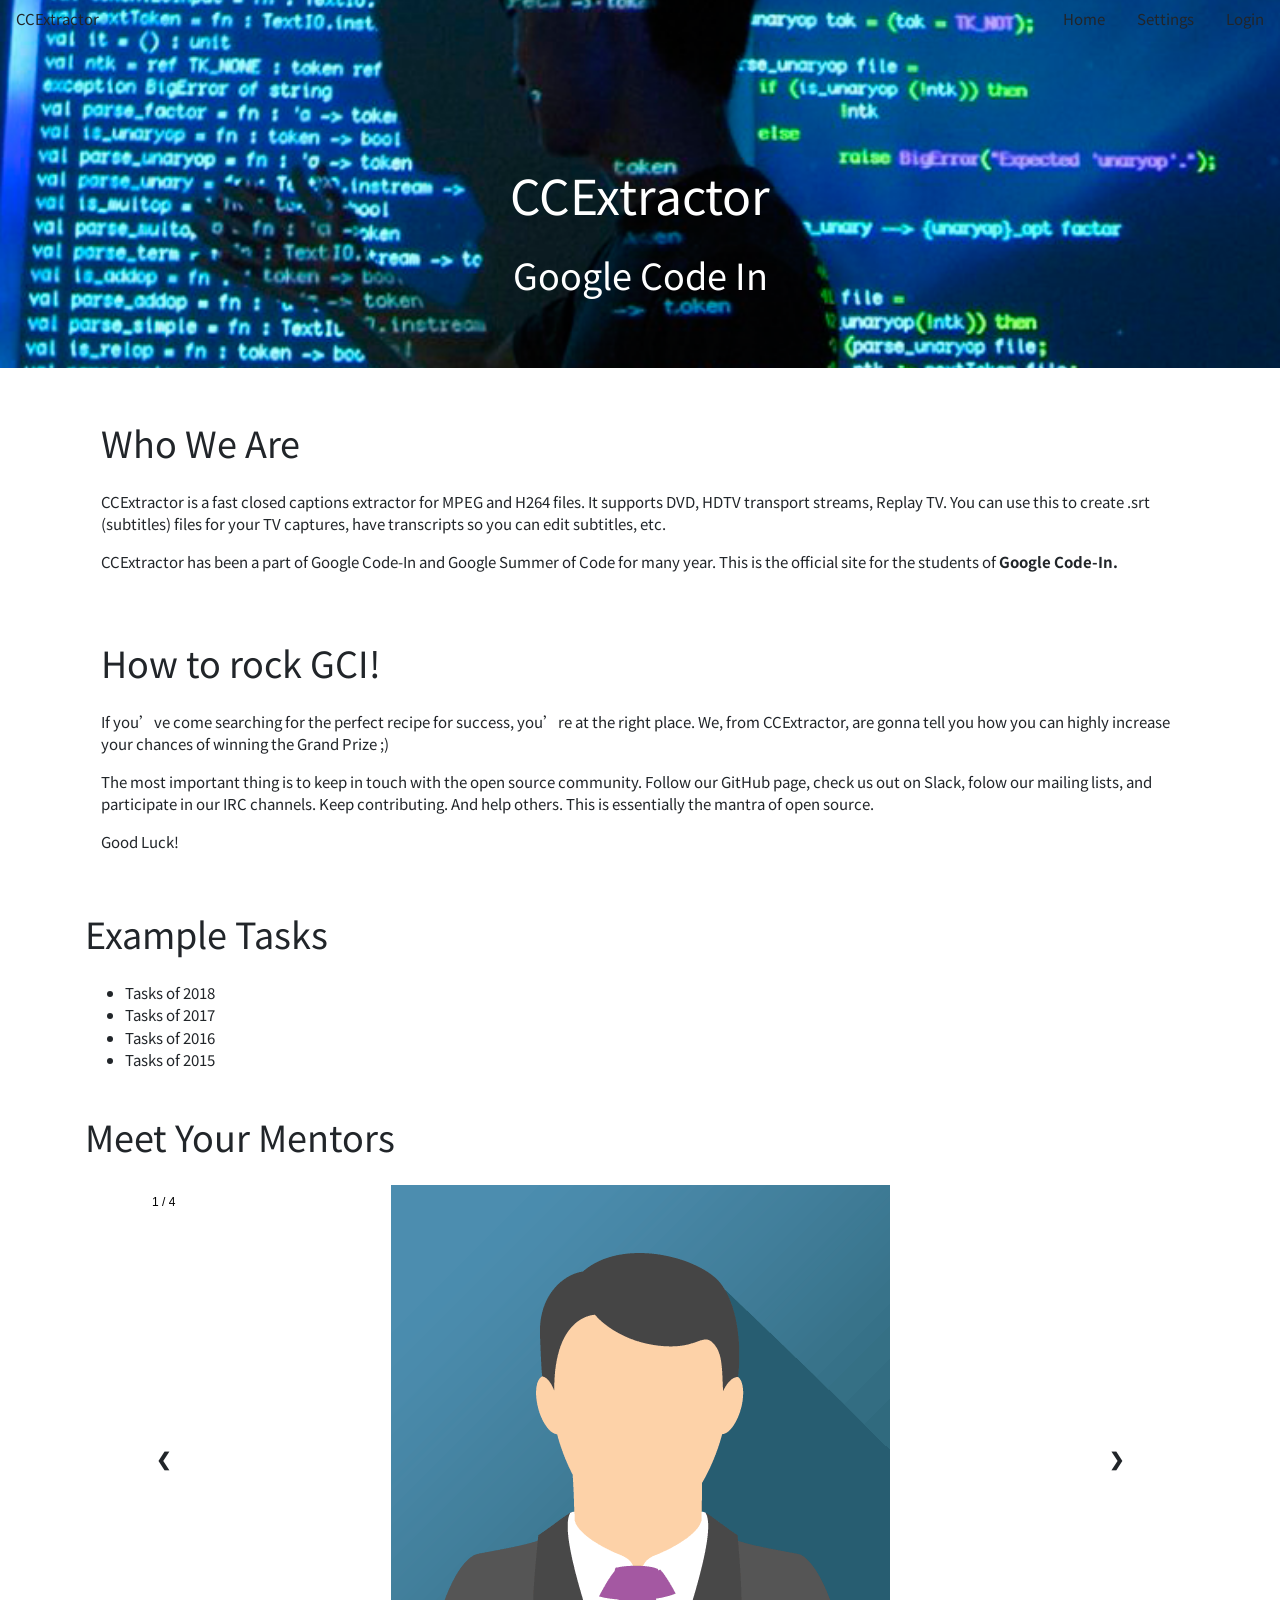
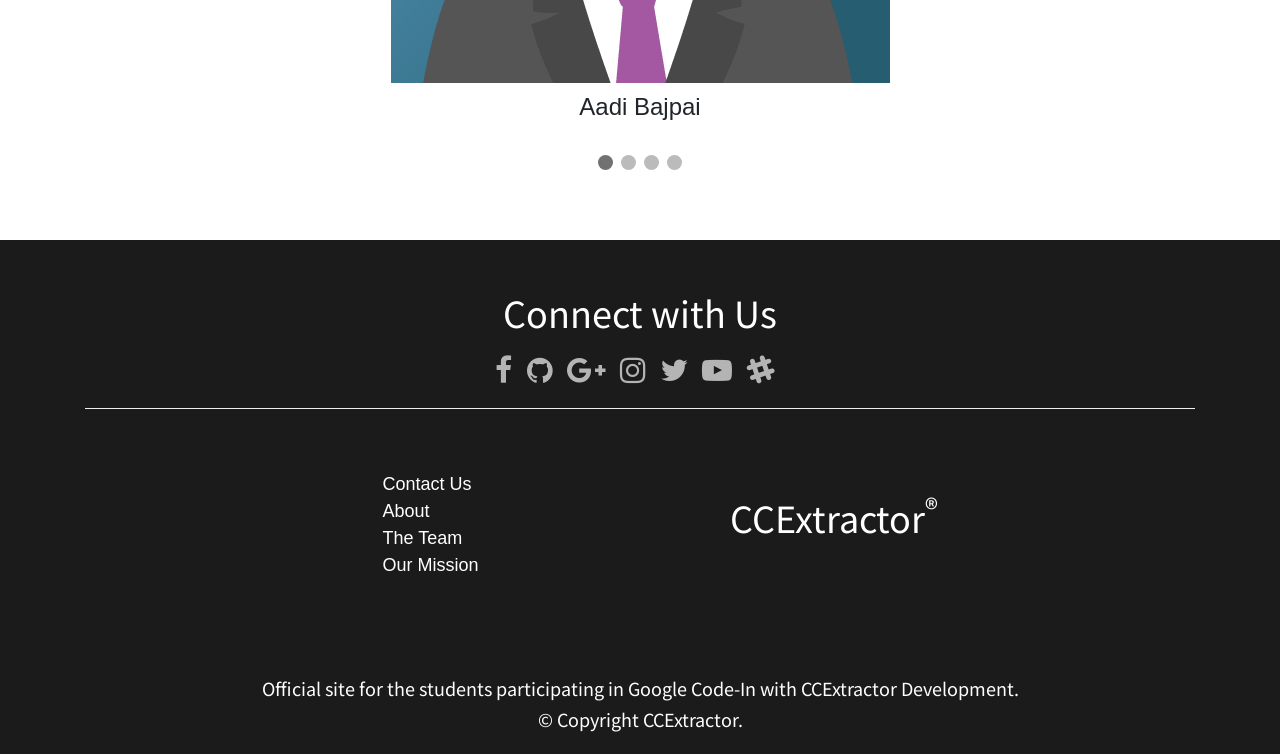
<file: index.html>
<!DOCTYPE html>
<html>

  <head>
    <meta charset="utf-8">
    <title>CCExtractor - Google Code In</title>
    <link rel="stylesheet" href="https://stackpath.bootstrapcdn.com/bootstrap/4.1.3/css/bootstrap.min.css" integrity="sha384-MCw98/SFnGE8fJT3GXwEOngsV7Zt27NXFoaoApmYm81iuXoPkFOJwJ8ERdknLPMO" crossorigin="anonymous">
    <link rel="stylesheet" href="https://www.w3schools.com/w3css/4/w3.css">
    <link rel="stylesheet" href="https://www.w3schools.com/lib/w3-colors-metro.css">
    <link rel="stylesheet" href="https://cdnjs.cloudflare.com/ajax/libs/font-awesome/4.7.0/css/font-awesome.min.css">
    <link href="https://fonts.googleapis.com/css?family=Noto+Sans+TC" rel="stylesheet">
    <link rel="stylesheet" href="assets/css/master.css">

    <style media="screen">

    .bgimg{
      background-image: url('assets/imgs/back.png');
    }
    </style>


  </head>

  <body>

    <div class="w3-bar w3-top w3-metro-blue w3-font">
      <a href="#" class="w3-bar-item w3-button w3-hover-blue">CCExtractor</a>
      <a href="#" class="w3-bar-item w3-button w3-hide-small w3-hover-blue w3-right">Login</a>
      <a href="#" class="w3-bar-item w3-button w3-hide-small w3-hover-blue w3-right">Settings</a>
      <a href="#" class="w3-bar-item w3-button w3-hide-small w3-hover-blue w3-right">Home</a>
      <a href="javascript:void(0)" class="w3-bar-item w3-button w3-right w3-hide-large w3-hide-medium" onclick="myFunction()">&#9776;</a>
    </div>

    <div id="demo" class="w3-bar-block w3-metro-blue w3-hide w3-hide-large w3-hide-medium">
      <a href="#" class="w3-bar-item w3-button w3-hover-blue">Home</a>
      <a href="#" class="w3-bar-item w3-button w3-hover-blue">Settings</a>
      <a href="#" class="w3-bar-item w3-button w3-hover-blue">Login</a>
    </div>

    <div class=" container-fluid heading bgimg w3-metro-blue w3-font">
      <div class="top" style="text-align:center;">
        <h1 class="w3-xxxlarge w3-font">CCExtractor</h1>
        <h3 class="w3-xxlarge w3-font">Google Code In</h3>
      </div>
    </div>

    <div class="container w3-font">
      <div class="w3-panel container">
        <h1 class="w3-font">Who We Are</h1>
        <p>CCExtractor is a fast closed captions extractor for MPEG and H264 files. It supports DVD, HDTV transport streams, Replay TV. You can use this to create .srt (subtitles) files for your TV captures, have transcripts so you can edit subtitles, etc.</p>
        <p>CCExtractor has been a part of Google Code-In and Google Summer of Code for many year. This is the official site for the students of <b>Google Code-In.</b></p>
      </div>
    </div>

    <div class="container w3-font">
      <div class="w3-panel container">
        <h1 class="w3-font">How to rock GCI!</h1>
        <p>If you’ve come searching for the perfect recipe for success, you’re at the right place. We, from CCExtractor, are gonna tell you how you can highly increase your chances of winning the Grand Prize ;)</p>
        <p>The most important thing is to keep in touch with the open source community. Follow our GitHub page, check us out on Slack, folow our mailing lists, and participate in our IRC channels. Keep contributing. And help others. This is essentially the mantra of open source.</p>
        <p>Good Luck!</p>
      </div>
    </div>

    <div class="container w3-font">
      <h1 class="w3-font">Example Tasks</h1>
      <ul>
        <li><a href="#">Tasks of 2018</a></li>
        <li><a href="#">Tasks of 2017</a></li>
        <li><a href="#">Tasks of 2016</a></li>
        <li><a href="#">Tasks of 2015</a></li>
      </ul>
    </div>

    <div class="container" style="padding-bottom:5%;">

      <h1 class="w3-font">Meet Your Mentors</h1>
      <div class="slideshow-container">
        <div class="mySlides fade">
          <div class="numbertext">1 / 4</div>
          <div class="row">
            <div class="col"></div>
            <div class="col">
              <img src="assets/imgs/img.png">
            </div>
            <div class="col"></div>
          </div>
          <h3 style="text-align:center;">Aadi Bajpai</h3>
        </div>

        <div class="mySlides fade">
          <div class="numbertext">2 / 4</div>
          <div class="row">
            <div class="col"></div>
            <div class="col">
              <img src="assets/imgs/img.png">
            </div>
            <div class="col"></div>
          </div>
          <h3 style="text-align:center;">Saurabh Shrivastava</h3>
        </div>

        <div class="mySlides fade">
          <div class="numbertext">3 / 4</div>
          <div class="row">
            <div class="col"></div>
            <div class="col">
              <img src="assets/imgs/img.png">
            </div>
            <div class="col"></div>
          </div>
          <h3 style="text-align:center;">canihavesomecoffee</h3>
        </div>


        <div class="mySlides fade">
          <div class="numbertext">4 / 4</div>
          <div class="row">
            <div class="col"></div>
            <div class="col">
              <img src="assets/imgs/img.png">
            </div>
            <div class="col"></div>
          </div>
          <h3 style="text-align:center;">Carlos Fernandez</h3>
        </div>

        <a class="prev" onclick="plusSlides(-1)">&#10094;</a>
        <a class="next" onclick="plusSlides(1)">&#10095;</a>
      </div>
      <br>

      <div style="text-align:center">
        <span class="dot" onclick="currentSlide(1)"></span>
        <span class="dot" onclick="currentSlide(2)"></span>
        <span class="dot" onclick="currentSlide(3)"></span>
        <span class="dot" onclick="currentSlide(4)"></span>
      </div>
    </div>

    <div class="w3-metro-black">
    <div class=" container w3-metro-black" style="text-align:center;padding-top:1%;">
      <h1 class="w3-xxlarge w3-font" style="padding-bottom:1%;">Connect with Us</h1>
      <span class="  fa fa-facebook icons" id="facebook"></span>
      <span class="  fa fa-github icons" id="github"></span>
      <span class="  fa fa-google-plus icons" id="gplus"></span>
      <span class="  fa fa-instagram icons" id="ig"></span>
      <span class="  fa fa-twitter icons" id="twitter"></span>
      <span class="  fa fa-youtube-play icons" id="youtube"></span>
      <span class="  fa fa-slack icons" id="slack"></span>
      <hr style="color:white;padding-bottom:3.8%;">
    </div>

          <div class="w3-metro-black col" style="padding-bottom:10px;min-width:100%;">
            <div class=" container col-sm-6 w3-metro-black col-dis">
              <ul class="foote" style="float:left;text-align:left;">
                <li><a href="#">Contact Us</a></li>
                <li><a href="#">About</a></li>
                <li><a href="#">The Team</a></li>
                <li><a href="#">Our Mission</a></li>
              </ul>
              <h1 class="w3-font" style="float:right;text-align:right;">CCExtractor<sup>&reg;</sup></h1>
            </div>
        </div>

    <div class="w3-metro-black  container" style="text-align:center;padding-top:5%;">
      <h5 class="  w3-font">Official site for the students participating in Google Code-In with CCExtractor Development.</h5>
    </div>
    <div class="w3-metro-black  container" style="text-align:center;padding-bottom:1%;">
      <h5 class="  w3-font">&copy; Copyright CCExtractor.</h5>
    </div>
  </div>


  <script type="text/javascript">
  var slideIndex = 1;
  showSlides(slideIndex);

  function plusSlides(n) {
    showSlides(slideIndex += n);
  }


  function currentSlide(n) {
    showSlides(slideIndex = n);
  }

  function showSlides(n) {
    var i;
    var slides = document.getElementsByClassName("mySlides");
    var dots = document.getElementsByClassName("dot");
    if (n > slides.length) {slideIndex = 1}
    if (n < 1) {slideIndex = slides.length}
    for (i = 0; i < slides.length; i++) {
        slides[i].style.display = "none";
    }
    for (i = 0; i < dots.length; i++) {
        dots[i].className = dots[i].className.replace(" active", "");
    }
    slides[slideIndex-1].style.display = "block";
    dots[slideIndex-1].className += " active";
  }
  </script>

  </body>

</html>
</file>
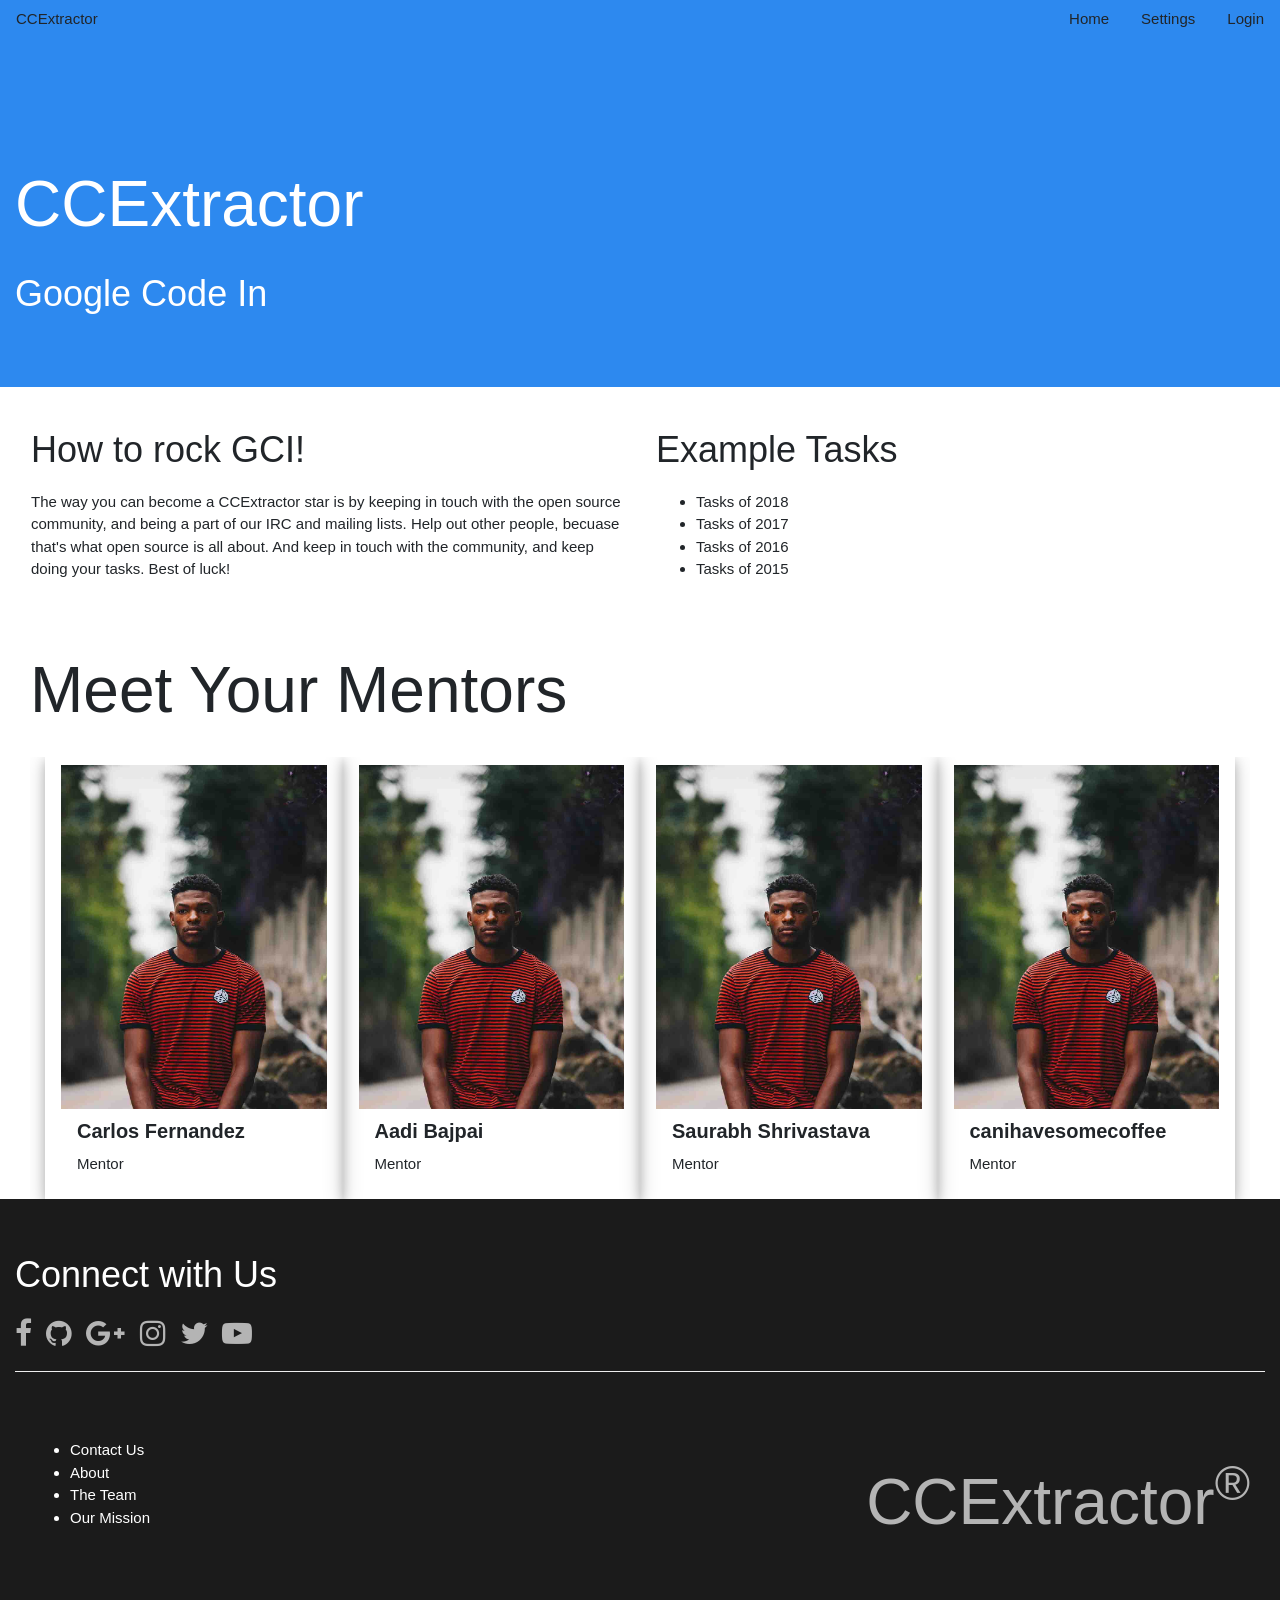
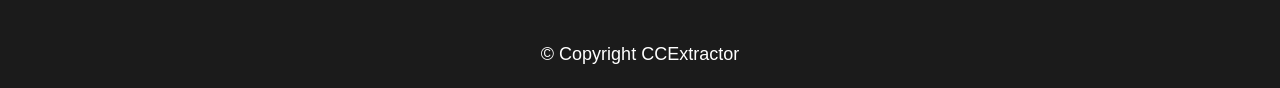
<file: gci.html>
<!DOCTYPE html>
<html>
  <head>
    <meta charset="utf-8">
    <meta name="viewport" content="width=device-width, initial-scale=1">
    <title>CCExtractor - Google Code In</title>
    <link rel="stylesheet" href="https://stackpath.bootstrapcdn.com/bootstrap/4.1.3/css/bootstrap.min.css" integrity="sha384-MCw98/SFnGE8fJT3GXwEOngsV7Zt27NXFoaoApmYm81iuXoPkFOJwJ8ERdknLPMO" crossorigin="anonymous">
    <link rel="stylesheet" href="https://www.w3schools.com/w3css/4/w3.css">
    <link rel="stylesheet" href="https://www.w3schools.com/lib/w3-colors-metro.css">
    <link rel="stylesheet" href="https://cdnjs.cloudflare.com/ajax/libs/font-awesome/4.7.0/css/font-awesome.min.css">
    <link rel="stylesheet" href="assets/css/master.css">
  </head>
  <body>

        <div class="w3-bar w3-top w3-metro-blue">
          <a href="#" class="w3-bar-item w3-button w3-hover-blue">CCExtractor</a>
          <a href="#" class="w3-bar-item w3-button w3-hide-small w3-hover-blue w3-right">Login</a>
          <a href="#" class="w3-bar-item w3-button w3-hide-small w3-hover-blue w3-right">Settings</a>
          <a href="#" class="w3-bar-item w3-button w3-hide-small w3-hover-blue w3-right">Home</a>
          <a href="javascript:void(0)" class="w3-bar-item w3-button w3-right w3-hide-large w3-hide-medium" onclick="myFunction()">&#9776;</a>
        </div>

        <div id="demo" class="w3-bar-block w3-metro-blue w3-hide w3-hide-large w3-hide-medium">
          <a href="#" class="w3-bar-item w3-button w3-hover-blue">Home</a>
          <a href="#" class="w3-bar-item w3-button w3-hover-blue">Settings</a>
          <a href="#" class="w3-bar-item w3-button w3-hover-blue"><span class="fa fa-sign-in"></span>Login</a>
        </div>

    <div class="container-fluid heading w3-metro-blue">
      <div class="w3-metro-blue top">
        <h1 class="centerise w3-jumbo">CCExtractor</h1>
        <h3 class="centerise w3-xxlarge">Google Code In</h3>
      </div>
    </div>


    <div class="container-fluid">
      <div class=" w3-panel container col-sm-6" style="float:left;">
        <h1 class="centerise">How to rock GCI!</h1>
        <p>The way you can become a CCExtractor star is by keeping in touch with the open source community, and being a part of our IRC and mailing lists. Help out other people, becuase that's what open source is all about. And keep in touch with the community, and keep doing your tasks. Best of luck!</p>
      </div>
      <div class="w3-panel container col-sm-6" style="float:right;">
        <h1 class="centerise">Example Tasks</h1>
        <ul>
          <li>Tasks of 2018</li>
          <li>Tasks of 2017</li>
          <li>Tasks of 2016</li>
          <li>Tasks of 2015</li>
        </ul>
      </div>
    </div>

    <div class="container-fluid" style="padding-bottom:5%;">
      <div class="col-sm-12" style="float:left;">
        <h1 class="w3-jumbo centerise">Meet Your Mentors</h1>

        <div class="w3-bar col">
          <div class="w3-card-4 w3-bar-item col-dis" style="width:25%">
            <img src="assets/imgs/face6.jpg" alt="Person" style="width:100%;">
            <div class="w3-container">
              <h4 class="centerise"><b>Carlos Fernandez</b></h4>
              <p class="centerise">Mentor</p>
            </div>
          </div>
          <div class="w3-card-4 w3-bar-item col-dis" style="width:25%">
            <img src="assets/imgs/face6.jpg" alt="Person" style="width:100%;">
            <div class="w3-container">
              <h4 class="centerise"><b>Aadi Bajpai</b></h4>
              <p class="centerise">Mentor</p>
            </div>
          </div>
          <div class="w3-card-4 w3-bar-item col-dis" style="width:25%">
            <img src="assets/imgs/face6.jpg" alt="Person" style="width:100%;">
            <div class="w3-container">
              <h4 class="centerise"><b>Saurabh Shrivastava</b></h4>
              <p class="centerise">Mentor</p>
            </div>
          </div>
          <div class="w3-card-4 w3-bar-item col-dis" style="width:25%">
            <img src="assets/imgs/face6.jpg" alt="Person" style="width:100%;">
            <div class="w3-container">
              <h4 class="centerise"><b>canihavesomecoffee</b></h4>
              <p class="centerise">Mentor</p>
            </div>
          </div>
        </div>

      </div>
    </div>

    <div class="container-fluid w3-metro-black centerise" style="float:left;padding-top:1%;">
      <h1 class="w3-xxlarge" style="padding-bottom:1%;">Connect with Us</h1>
      <span class="centerise fa fa-facebook icons" id="facebook"></span>
      <span class="centerise fa fa-github icons" id="github"></span>
      <span class="centerise fa fa-google-plus icons" id="gplus"></span>
      <span class="centerise fa fa-instagram icons" id="ig"></span>
      <span class="centerise fa fa-twitter icons" id="twitter"></span>
      <span class="centerise fa fa-youtube-play icons" id="youtube"></span>
      <hr style="color:white;padding-bottom:3.8%;">
    </div>

      <div class="w3-metro-black col" style="padding-bottom:10px;">
        <div class="container-fluid col-sm-6 w3-metro-black col-dis" style="float:left;text-align:left;">
          <ul id="foote">
            <li><a href="#">Contact Us</a></li>
            <li><a href="#">About</a></li>
            <li><a href="#">The Team</a></li>
            <li><a href="#">Our Mission</a></li>
          </ul>
        </div>
        <div class="container-fluid col-sm-6 w3-metro-black col-dis" style="float:right;color:#b4b4b4;">
          <h1 class="w3-jumbo" style="text-align:right;">CCExtractor<sup>&reg;</sup></h1>
        </div>
    </div>

    <div class="w3-metro-black container-fluid" style="text-align:center; padding-top:5%;padding-bottom:1%;">
      <h5 style="w3-large">&copy; Copyright CCExtractor</h5>
    </div>

    <script>
        function myFunction() {
            var x = document.getElementById("demo");
            if (x.className.indexOf("w3-show") == -1) {
                x.className += " w3-show";
            } else {
                x.className = x.className.replace(" w3-show", "");
            }
        }
        </script>
  </body>
</html>
</file>
<file: assets/css/master.css>
.w3-font{
  font-family: 'Noto Sans TC', sans-serif;
}

.bgimg{
  -webkit-background-size: cover;
  -moz-background-size: cover;
  -o-background-size: cover;
  background-size: cover;
  height: 80%;
  background-position: center;
  background-repeat: no-repeat;
  background-size: cover;
}

* {box-sizing:border-box}


.slideshow-container {
  max-width: 1000px;
  position: relative;
  margin: auto;
}


.mySlides {
  display: none;
}


.prev, .next {
  cursor: pointer;
  position: absolute;
  top: 50%;
  width: auto;
  margin-top: -22px;
  padding: 16px;
  color: white;
  font-weight: bold;
  font-size: 18px;
  transition: 0.6s ease;
  border-radius: 0 3px 3px 0;
  user-select: none;
}


.next {
  right: 0;
  border-radius: 3px 0 0 3px;
}


.prev:hover, .next:hover {
  background-color: rgba(0,0,0,0.8);
}


.text {
  color: black;
  font-size: 15px;
  padding: 8px 12px;
  position: absolute;
  bottom: 8px;
  width: 100%;
  text-align: center;
}

.column {
    float: left;
    width: 33.33%;
}

.row:after {
    content: "";
    display: table;
    clear: both;
}

.numbertext {
  color: black;
  font-size: 12px;
  padding: 8px 12px;
  position: absolute;
  top: 0;
}


.dot {
  cursor: pointer;
  height: 15px;
  width: 15px;
  margin: 0 2px;
  background-color: #bbb;
  border-radius: 50%;
  display: inline-block;
  transition: background-color 0.6s ease;
}

.active, .dot:hover {
  background-color: #717171;
}

.fade {
  -webkit-animation-name: fade;
  -webkit-animation-duration: 1.5s;
  animation-name: fade;
  animation-duration: 1.5s;
  animation-fill-mode: forwards;
}

@-webkit-keyframes fade {
  from {opacity: .4}
  to {opacity: 1}
}

@keyframes fade {
  from {opacity: .4}
  to {opacity: 1}
}


.heading{
  min-height: 100%;
  background-color: #2d89ef;
  color: #fff;
}

h1{
  padding-top: 2.5%;
  padding-bottom: 1.5%;
}

.top{
  padding-top: 10%;
  padding-bottom: 5%;
}

.w3-bar a, .w3-bar-block a{
  text-decoration: none;
}

.w3-metro-black{
  background-color: #1b1b1b;
  color: #ffffff;
}

.icons{
  font-size:30px;
  color:#b4b4b4;
  padding-right:10px;
}

#facebook:hover{
  color: #4b5f9e;
}

#slack:hover{
  color: #ffcc13;
}

#github:hover{
  color: white;
}

#gplus:hover{
  color: #d22f2f;
}

#ig:hover{
  color: #a739e4;
}
#twitter:hover{
  color: #00b4d8;
}
#youtube:hover{
  color: #ff0404;
}

.foote{
  list-style-type: none;
  font-size: 1.2em;
}

#foote a{
  text-decoration: none;
}

.col{
  display: flex;
}
.col-dis{
  flex: 1;
}
</file>
